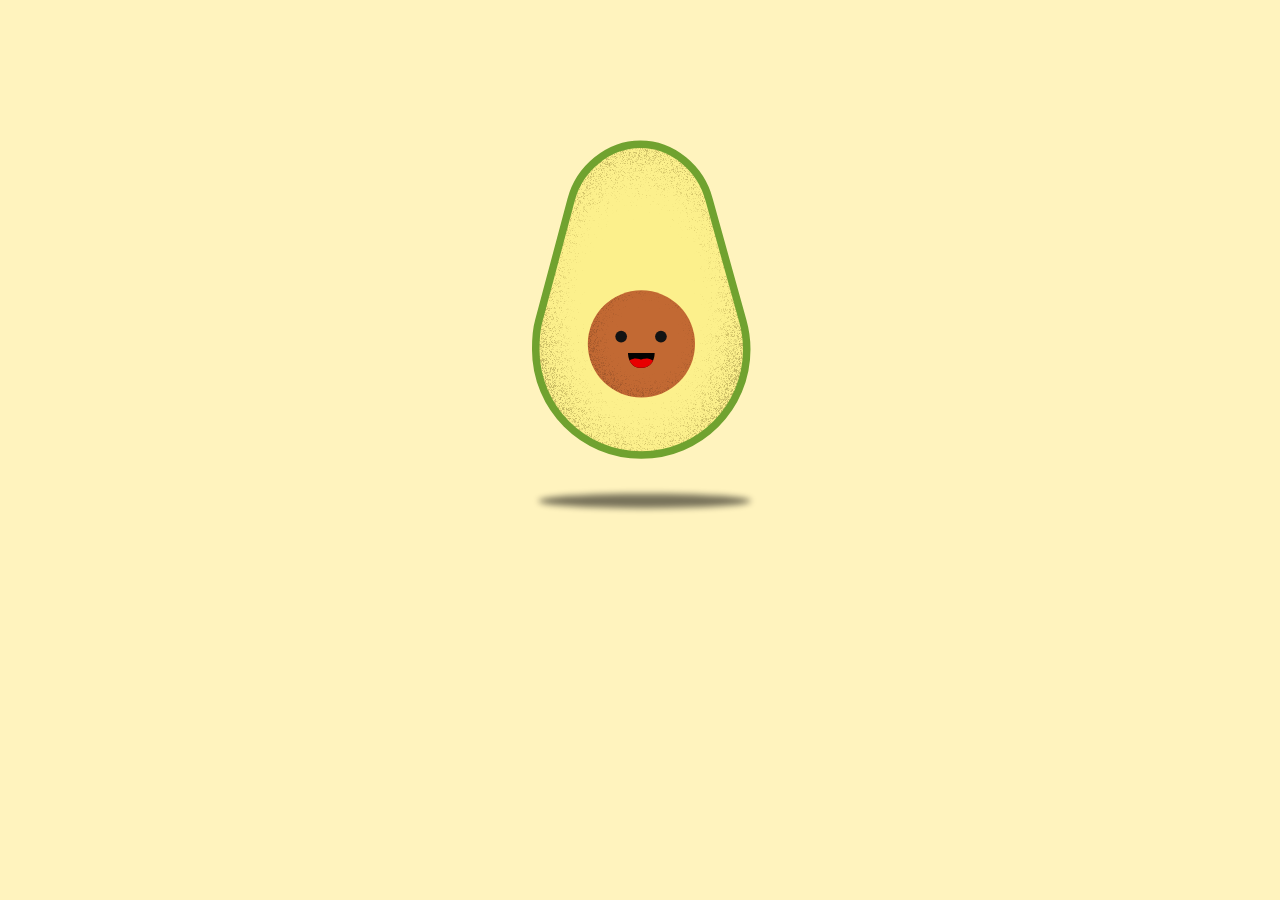
<file: Resources/Avocado/index.html>
<html>
<head>
  <meta charset="UTF-8">
  <title>svganim | Sketch </title>
  <!-- jquery -->
  <script defer src="https://code.jquery.com/jquery-3.4.1.slim.min.js"
    integrity="sha256-pasqAKBDmFT4eHoN2ndd6lN370kFiGUFyTiUHWhU7k8=" crossorigin="anonymous"></script>

  <!-- Sketch  -->
    <script defer language="javascript" type="text/javascript" src="sketch.js"></script>
</head>

<body  style="background: rgb(255, 243, 190)">
  <div align="center" style="margin: 10%;" >

    <?xml version="1.0" encoding="UTF-8" standalone="no"?>
    <svg xmlns:dc="http://purl.org/dc/elements/1.1/" xmlns:cc="http://creativecommons.org/ns#"
      xmlns:rdf="http://www.w3.org/1999/02/22-rdf-syntax-ns#" xmlns:svg="http://www.w3.org/2000/svg"
      xmlns="http://www.w3.org/2000/svg" xmlns:xlink="http://www.w3.org/1999/xlink" id="svg8" version="1.1"
      viewBox="0 0 60.694592 96.300132" height="106.300133mm" width="100.694592mm">
      <defs id="defs2">
        <linearGradient id="linearGradient1612">
          <stop id="stop1608" offset="0" style="stop-color:#512c16;stop-opacity:0.02020202" />
          <stop id="stop1610" offset="1" style="stop-color:#814724;stop-opacity:0.95454544" />
        </linearGradient>
        <linearGradient id="linearGradient1547">
          <stop id="stop1543" offset="0" style="stop-color:#9b6302;stop-opacity:0.03535353" />
          <stop id="stop1545" offset="1" style="stop-color:#413402;stop-opacity:0.912" />
        </linearGradient>
        <clipPath clipPathUnits="userSpaceOnUse" id="clipPath844">
          <path
            style="fill:#040201;fill-opacity:1;stroke:none;stroke-width:0.26458332px;stroke-linecap:butt;stroke-linejoin:miter;stroke-opacity:1"
            d="m 105.40811,129.79278 c 0,0 -0.0846,2.93207 3.06991,2.98837 3.41548,0 3.30844,-2.98837 3.30844,-2.98837 z"
            id="path846" />
        </clipPath>
        <clipPath clipPathUnits="userSpaceOnUse" id="clipPath844-6">
          <path
            style="fill:#040201;fill-opacity:1;stroke:none;stroke-width:0.26458332px;stroke-linecap:butt;stroke-linejoin:miter;stroke-opacity:1"
            d="m 105.40811,129.79278 c 0,0 -0.0846,2.93207 3.06991,2.98837 3.41548,0 3.30844,-2.98837 3.30844,-2.98837 z"
            id="path846-9" />
        </clipPath>
        <clipPath clipPathUnits="userSpaceOnUse" id="clipPath844-6-7">
          <path
            style="fill:#040201;fill-opacity:1;stroke:none;stroke-width:0.26458332px;stroke-linecap:butt;stroke-linejoin:miter;stroke-opacity:1"
            d="m 105.40811,129.79278 c 0,0 -0.0846,2.93207 3.06991,2.98837 3.41548,0 3.30844,-2.98837 3.30844,-2.98837 z"
            id="path846-9-7" />
        </clipPath>
        <filter id="filter1541" style="color-interpolation-filters:sRGB">
          <feTurbulence id="feTurbulence1525" result="turbulence" seed="47" numOctaves="5" baseFrequency="7.8125 7.83854"
            type="fractalNoise" />
          <feComposite id="feComposite1527" result="composite1" operator="in" in2="turbulence" in="SourceGraphic" />
          <feColorMatrix id="feColorMatrix1529" result="color" values="1 0 0 0 0 0 1 0 0 0 0 0 1 0 0 0 0 0 5.59 -2.08 " />
          <feFlood id="feFlood1531" result="flood" flood-color="rgb(59,52,24)" flood-opacity="0" />
          <feMerge id="feMerge1537" result="merge">
            <feMergeNode id="feMergeNode1533" in="flood" />
            <feMergeNode id="feMergeNode1535" in="color" />
          </feMerge>
          <feComposite id="feComposite1539" result="composite2" operator="in" in2="SourceGraphic" />
        </filter>
        <radialGradient gradientUnits="userSpaceOnUse"
          gradientTransform="matrix(0.00519834,1.4410507,-0.89723179,0.00324351,69.532655,0.41660965)" r="30.347296"
          fy="42.468578" fx="31.293892" cy="42.468578" cx="31.293892" id="radialGradient1549"
          xlink:href="#linearGradient1547" />
        <filter id="filter1606" style="color-interpolation-filters:sRGB">
          <feTurbulence id="feTurbulence1590" result="turbulence" seed="47" numOctaves="5" baseFrequency="7.8125 7.83854"
            type="fractalNoise" />
          <feComposite id="feComposite1592" result="composite1" operator="in" in2="turbulence" in="SourceGraphic" />
          <feColorMatrix id="feColorMatrix1594" result="color" values="1 0 0 0 0 0 1 0 0 0 0 0 1 0 0 0 0 0 5.59 -2.08 " />
          <feFlood id="feFlood1596" result="flood" flood-color="rgb(59,52,24)" flood-opacity="0" />
          <feMerge id="feMerge1602" result="merge">
            <feMergeNode id="feMergeNode1598" in="flood" />
            <feMergeNode id="feMergeNode1600" in="color" />
          </feMerge>
          <feComposite id="feComposite1604" result="composite2" operator="in" in2="SourceGraphic" />
        </filter>
        <radialGradient gradientTransform="matrix(1.0629782e-5,1.0810988,-1.0460629,1.87527e-7,75.681897,-57.239258)"
          gradientUnits="userSpaceOnUse" r="15.421428" fy="109.69301" fx="103.55495" cy="109.69301" cx="103.55495"
          id="radialGradient1614" xlink:href="#linearGradient1612" />
        <clipPath clipPathUnits="userSpaceOnUse" id="clipPath844-9">
          <path
            style="fill:#040201;fill-opacity:1;stroke:none;stroke-width:0.26458332px;stroke-linecap:butt;stroke-linejoin:miter;stroke-opacity:1"
            d="m 105.40811,129.79278 c 0,0 -0.0846,2.93207 3.06991,2.98837 3.41548,0 3.30844,-2.98837 3.30844,-2.98837 z"
            id="path846-4" />
        </clipPath>
        <filter height="2.0757456" y="-0.53787279" width="1.0730444" x="-0.036522221" id="filter1210"
          style="color-interpolation-filters:sRGB" id="blurFilter">
          <feGaussianBlur id="feGaussianBlur1212" stdDeviation="0.77561366" />
        </filter>
      </defs>
      <metadata id="metadata5">
        <rdf:RDF>
          <cc:Work rdf:about="">
            <dc:format>image/svg+xml</dc:format>
            <dc:type rdf:resource="http://purl.org/dc/dcmitype/StillImage" />
            <dc:title></dc:title>
          </cc:Work>
        </rdf:RDF>
      </metadata>
      <g id="cbody">
        <g id="g867" transform="translate(-1.0188166,-2.6742585)">
          <path id="cado"
            d="M 30.686344,6.7483453 C 22.966204,6.7483233 16.054642,12.530964 14.08222,19.994885 l -7.7624,29.065739 v 0 c -0.633288,2.23925 -0.732781,4.55519 -0.732771,6.88227 1.54e-4,13.96681 11.322604,25.28903 25.289415,25.2889 13.96681,1.3e-4 25.28926,-11.32209 25.28941,-25.2889 3e-5,-2.32779 -0.32133,-4.64444 -0.95498,-6.88433 v 0 L 47.129454,19.994885 C 45.157964,12.529754 38.407414,6.7483993 30.686344,6.7483453 Z"
            style="opacity:1;fill:#fcf08c;fill-opacity:1;fill-rule:nonzero;stroke:none;stroke-width:1.79999995;stroke-linecap:round;stroke-linejoin:round;stroke-miterlimit:4;stroke-dasharray:none;stroke-dashoffset:0;stroke-opacity:1;paint-order:markers fill stroke" />
          <path id="cado-8"
            d="m 31.405865,7.062964 c -7.72014,-2.2e-5 -14.631702,5.78262 -16.604124,13.24654 L 7.039343,49.375243 v 0 c -0.633288,2.23925 -0.732781,4.555191 -0.732771,6.88227 1.54e-4,13.966809 11.322602,25.28903 25.289413,25.288901 13.96681,1.29e-4 25.289259,-11.322092 25.28941,-25.2889 2.9e-5,-2.327791 -0.321331,-4.644442 -0.954979,-6.88433 v 0 l -8.081441,-29.06368 c -1.97149,-7.46513 -8.72204,-13.246486 -16.44311,-13.24654 z"
            style="opacity:0.36500005;fill:url(#radialGradient1549);fill-opacity:1;fill-rule:nonzero;stroke:none;stroke-width:1.79999995;stroke-linecap:round;stroke-linejoin:round;stroke-miterlimit:4;stroke-dasharray:none;stroke-dashoffset:0;stroke-opacity:1;paint-order:markers fill stroke;filter:url(#filter1541)" />
          <path id="cado-6"
            d="M 31.405865,7.0629638 C 23.685725,7.0629418 16.774163,12.845583 14.801741,20.309504 L 7.0393413,49.375243 v 0 c -0.633288,2.23925 -0.732781,4.555191 -0.732771,6.88227 1.54e-4,13.966809 11.3226037,25.28903 25.2894147,25.288901 13.96681,1.29e-4 25.289259,-11.322092 25.28941,-25.288901 2.9e-5,-2.327791 -0.321331,-4.644441 -0.954979,-6.884329 v 0 L 47.848975,20.309504 C 45.877485,12.844373 39.126935,7.0630178 31.405865,7.0629638 Z"
            style="opacity:1;fill:none;fill-opacity:1;fill-rule:nonzero;stroke:#70a22f;stroke-width:1.79999995;stroke-linecap:round;stroke-linejoin:round;stroke-miterlimit:4;stroke-dasharray:none;stroke-dashoffset:0;stroke-opacity:1;paint-order:markers fill stroke" />
        </g>
        <g id="cFace">
        <g  transform="translate(71.103815,-3.7754238)">
          <g id="g871">
            <circle
              style="opacity:1;fill:#c26933;fill-opacity:1;fill-rule:nonzero;stroke:none;stroke-width:1.79999995;stroke-linecap:round;stroke-linejoin:round;stroke-miterlimit:4;stroke-dasharray:none;stroke-dashoffset:0;stroke-opacity:1;paint-order:markers fill stroke"
              id="face" cx="-40.487774" cy="56.01305" r="12.85119" />
            <circle
              style="opacity:0.53699999;fill:url(#radialGradient1614);fill-opacity:1;fill-rule:nonzero;stroke:none;stroke-width:1.79999995;stroke-linecap:round;stroke-linejoin:round;stroke-miterlimit:4;stroke-dasharray:none;stroke-dashoffset:0;stroke-opacity:1;paint-order:markers fill stroke;filter:url(#filter1606)"
              id="face-1" cx="-40.535816" cy="55.993774" r="12.85119" />
          </g>
          <g id="allEyes">
            <ellipse ry="1.4" rx="1.4" cy="54.246029" cx="-45.339462" id="eyeL"
              style="opacity:1;fill:#131313;fill-opacity:1;fill-rule:nonzero;stroke:none;stroke-width:1.03804278;stroke-linecap:round;stroke-linejoin:round;stroke-miterlimit:4;stroke-dasharray:none;stroke-dashoffset:0;stroke-opacity:1;paint-order:markers fill stroke" />
            <ellipse ry="1.4" rx="1.4" cy="54.246029" cx="-35.80658" id="eyeR"
              style="opacity:1;fill:#131313;fill-opacity:1;fill-rule:nonzero;stroke:none;stroke-width:1.06127203;stroke-linecap:round;stroke-linejoin:round;stroke-miterlimit:4;stroke-dasharray:none;stroke-dashoffset:0;stroke-opacity:1;paint-order:markers fill stroke" />
          </g>

          <g id="mouth">
          <g  transform="translate(-138.44433,-22.078837)">
            <path
              style="fill:#040201;fill-opacity:1;stroke:none;stroke-width:0.28984505px;stroke-linecap:butt;stroke-linejoin:miter;stroke-opacity:1"
              d="m 94.74849,80.24 c 0,0 -0.0846,3.518692 3.06991,3.586256 3.41548,0 3.30844,-3.586256 3.30844,-3.586256 z"
              id="path825" />
            <path transform="matrix(1,0,0,1.2000707,-10.65962,-75.520512)"
              style="fill:#e80000;fill-opacity:1;stroke:none;stroke-width:0.26458332px;stroke-linecap:butt;stroke-linejoin:miter;stroke-opacity:1"
              d="m 105.44355,131.39918 c 0,0 1.02752,-0.4961 1.74813,-0.4961 0.77967,0 1.28634,0.21262 1.28634,0.21262 0,0 0.82797,-0.21261 1.59573,-0.21261 0.70871,0 1.6064,0.59058 1.6064,0.59058 0,0 -0.2008,1.5001 -0.27167,1.51191 -0.0709,0.0118 -4.85463,-0.0827 -4.85463,-0.0827 z"
              id="path827" clip-path="url(#clipPath844)" />
          </g>
          </g>
        </g>
        </g>
      </g>
      <ellipse ry="1.7304025" rx="25.484112" cy="89.876686" cx="31.404568" id="shadow"
        style="opacity:0.53699999;fill:#040404;fill-opacity:1;fill-rule:nonzero;stroke:none;stroke-width:1.79999995;stroke-linecap:round;stroke-linejoin:round;stroke-miterlimit:4;stroke-dasharray:none;stroke-dashoffset:0;stroke-opacity:1;paint-order:markers fill stroke;filter:url(#filter1210)" />
    </svg>




  </div>
</body>
</html> 



<!-- 
<?xml version="1.0" encoding="UTF-8" standalone="no"?>
<svg xmlns:dc="http://purl.org/dc/elements/1.1/" xmlns:cc="http://creativecommons.org/ns#"
  xmlns:rdf="http://www.w3.org/1999/02/22-rdf-syntax-ns#" xmlns:svg="http://www.w3.org/2000/svg"
  xmlns="http://www.w3.org/2000/svg" xmlns:sodipodi="http://sodipodi.sourceforge.net/DTD/sodipodi-0.dtd"
  xmlns:inkscape="http://www.inkscape.org/namespaces/inkscape" width="58.37883mm" height="80.58345mm"
  viewBox="0 0 58.37883 80.58345" version="1.1" id="svg8" sodipodi:docname="avocado_plain.svg"
  inkscape:version="0.92.4 (5da689c313, 2019-01-14)">
  <sodipodi:namedview pagecolor="#ffffff" bordercolor="#666666" borderopacity="1" objecttolerance="10"
    gridtolerance="10" guidetolerance="10" inkscape:pageopacity="0" inkscape:pageshadow="2" inkscape:window-width="1366"
    inkscape:window-height="705" id="namedview15" showgrid="false" fit-margin-top="-0.7" fit-margin-left="0"
    fit-margin-right="0" fit-margin-bottom="0" inkscape:zoom="1.6819304" inkscape:cx="54.717039" inkscape:cy="89.677925"
    inkscape:window-x="-8" inkscape:window-y="-8" inkscape:window-maximized="1" inkscape:current-layer="svg8" />
  <defs id="defs2">
    <clipPath id="clipPath844" clipPathUnits="userSpaceOnUse">
      <path id="path846"
        d="m 105.40811,129.79278 c 0,0 -0.0846,2.93207 3.06991,2.98837 3.41548,0 3.30844,-2.98837 3.30844,-2.98837 z"
        style="fill:#040201;fill-opacity:1;stroke:none;stroke-width:0.26458332px;stroke-linecap:butt;stroke-linejoin:miter;stroke-opacity:1"
        inkscape:connector-curvature="0" />
    </clipPath>
  </defs>
  <metadata id="metadata5">
    <rdf:RDF>
      <cc:Work rdf:about="">
        <dc:format>image/svg+xml</dc:format>
        <dc:type rdf:resource="http://purl.org/dc/dcmitype/StillImage" />
        <dc:title />
      </cc:Work>
    </rdf:RDF>
  </metadata>
  <g id="cBody" inkscape:label="cBody">
    <path id="cado"
      d="m 29.703464,3.612498 c -7.72014,-2.2e-5 -14.631702,5.782619 -16.604124,13.24654 l -7.7624,29.065739 v 0 c -0.633288,2.23925 -0.732781,4.55519 -0.732771,6.88227 1.54e-4,13.96681 11.322604,25.28903 25.289415,25.2889 13.96681,1.3e-4 25.28926,-11.32209 25.28941,-25.2889 3e-5,-2.32779 -0.32133,-4.64444 -0.95498,-6.88433 v 0 L 46.146574,16.859038 C 44.175084,9.393907 37.424534,3.612552 29.703464,3.612498 Z"
      style="opacity:1;fill:#fcf08c;fill-opacity:1;fill-rule:nonzero;stroke:#70a22f;stroke-width:1.79999995;stroke-linecap:round;stroke-linejoin:round;stroke-miterlimit:4;stroke-dasharray:none;stroke-dashoffset:0;stroke-opacity:1;paint-order:markers fill stroke"
      inkscape:connector-curvature="0" />
    <g inkscape:label="cFace" id="cFace">
      <circle
        style="opacity:1;fill:#c26933;fill-opacity:1;fill-rule:nonzero;stroke:none;stroke-width:1.79999995;stroke-linecap:round;stroke-linejoin:round;stroke-miterlimit:4;stroke-dasharray:none;stroke-dashoffset:0;stroke-opacity:1;paint-order:markers fill stroke"
        id="face" cx="29.893581" cy="53.295151" r="12.85119" />
      <ellipse
        style="opacity:1;fill:#131313;fill-opacity:1;fill-rule:nonzero;stroke:none;stroke-width:1.03804278;stroke-linecap:round;stroke-linejoin:round;stroke-miterlimit:4;stroke-dasharray:none;stroke-dashoffset:0;stroke-opacity:1;paint-order:markers fill stroke"
        id="eyeL" cx="24.945133" cy="52.638344" rx="1.4" ry="1.4" />
      <ellipse
        style="opacity:1;fill:#131313;fill-opacity:1;fill-rule:nonzero;stroke:none;stroke-width:1.06127203;stroke-linecap:round;stroke-linejoin:round;stroke-miterlimit:4;stroke-dasharray:none;stroke-dashoffset:0;stroke-opacity:1;paint-order:markers fill stroke"
        id="eyeR" cx="34.700474" cy="52.638344" rx="1.4" ry="1.4" />
      <g id="mouth" transform="translate(-78.774556,-72.048009)">
        <path inkscape:connector-curvature="0" id="path825"
          d="m 105.40811,129.79278 c 0,0 -0.0846,2.93207 3.06991,2.98837 3.41548,0 3.30844,-2.98837 3.30844,-2.98837 z"
          style="fill:#040201;fill-opacity:1;stroke:none;stroke-width:0.26458332px;stroke-linecap:butt;stroke-linejoin:miter;stroke-opacity:1" />
        <path inkscape:connector-curvature="0" clip-path="url(#clipPath844)" id="path827"
          d="m 105.44355,131.39918 c 0,0 1.02752,-0.4961 1.74813,-0.4961 0.77967,0 1.28634,0.21262 1.28634,0.21262 0,0 0.82797,-0.21261 1.59573,-0.21261 0.70871,0 1.6064,0.59058 1.6064,0.59058 0,0 -0.2008,1.5001 -0.27167,1.51191 -0.0709,0.0118 -4.85463,-0.0827 -4.85463,-0.0827 z"
          style="fill:#e80000;fill-opacity:1;stroke:none;stroke-width:0.26458332px;stroke-linecap:butt;stroke-linejoin:miter;stroke-opacity:1" />
      </g>
    </g>
  </g>
</svg> -->
</file>
